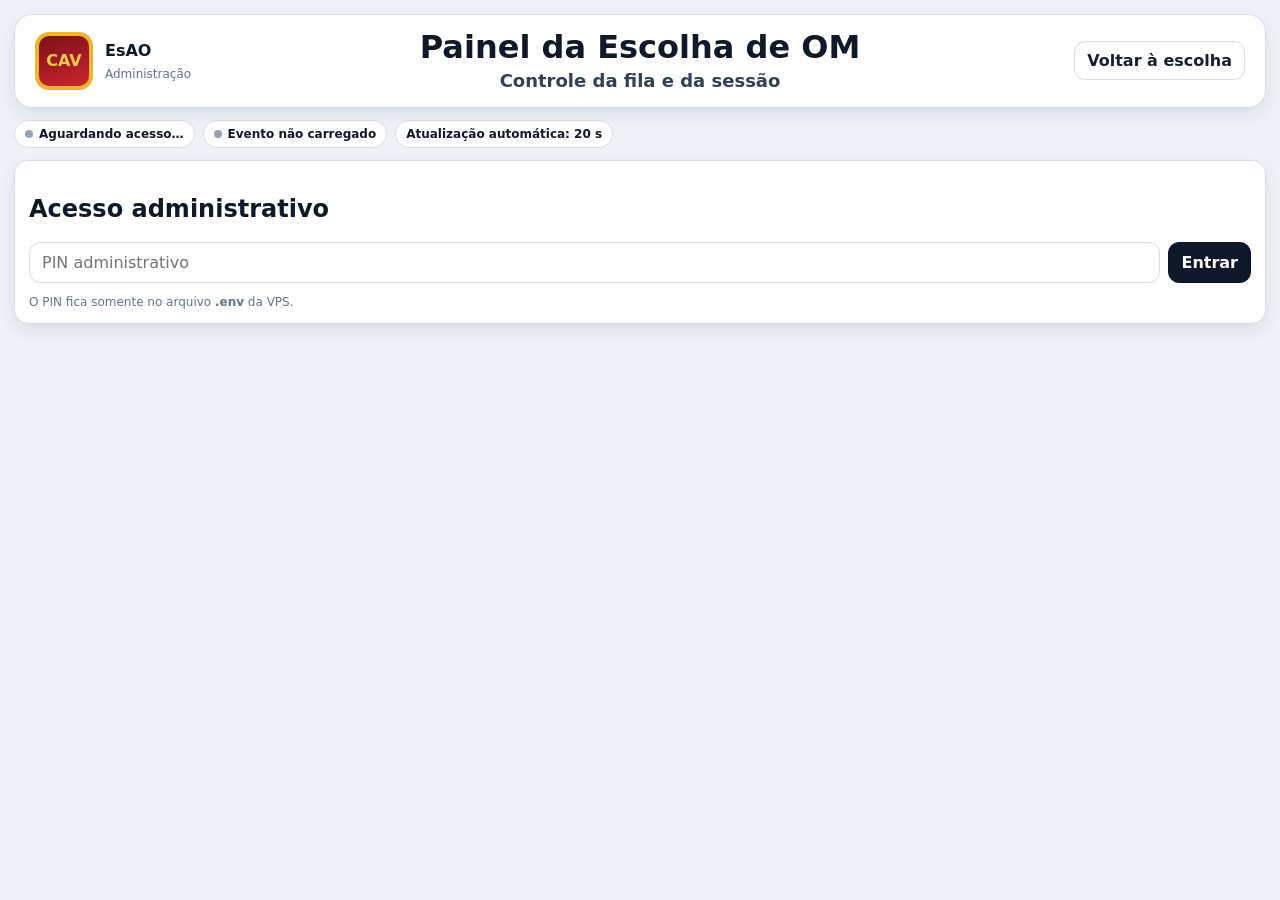
<file: web/admin.html>
<!doctype html><html lang="pt-BR"><head><meta charset="utf-8"/><meta name="viewport" content="width=device-width,initial-scale=1"/><meta name="theme-color" content="#0f172a"/><title>Administração — Escolha de OM</title><link rel="stylesheet" href="styles.css"/></head><body><div class="app" style="padding-bottom:40px"><header><div class="brand"><div class="brand-badge">CAV</div><div><strong>EsAO</strong><div class="hint">Administração</div></div></div><div class="title"><h1>Painel da Escolha de OM</h1><p>Controle da fila e da sessão</p></div><div class="header-actions"><a class="btn" href="index.html" style="text-decoration:none">Voltar à escolha</a></div></header><div class="statusbar"><span class="badge"><span class="dot" id="connDot"></span><span id="connText">Aguardando acesso…</span></span><span class="badge"><span class="dot" id="eventDot"></span><span id="eventStatus">Evento não carregado</span></span><span class="badge">Atualização automática: 20 s</span></div><section class="panel" style="margin-bottom:12px"><h2>Acesso administrativo</h2><div class="toolbar"><input class="textinput" id="pin" type="password" placeholder="PIN administrativo"/><button class="btn primary" id="loginBtn">Entrar</button></div><div class="hint">O PIN fica somente no arquivo <strong>.env</strong> da VPS.</div></section><div id="adminArea" hidden><section class="stats"><div class="stat"><div class="k">Fila</div><div class="v" id="queueCount">0</div></div><div class="stat"><div class="k">Escolhas</div><div class="v" id="choiceCount">0</div></div><div class="stat"><div class="k">Posição atual</div><div class="v" id="currentPos">—</div></div><div class="stat"><div class="k">Vagas restantes</div><div class="v" id="remainingCount">—</div></div></section><div class="admin-grid"><section class="panel"><h2>Fila de escolha</h2><p class="hint">Cole os nomes, um por linha, exatamente na ordem. Salvar uma nova fila apaga as escolhas existentes.</p><textarea id="names" style="width:100%;height:360px;border:1px solid var(--line);border-radius:12px;padding:12px;resize:vertical"></textarea><div class="modal-actions"><button class="btn danger" id="replaceBtn">Salvar nova fila</button></div></section><section class="panel"><h2>Controle da sessão</h2><div class="notice" id="currentNotice">—</div><div class="toolbar"><button class="btn success" id="openBtn">Abrir escolhas</button><button class="btn" id="closeBtn">Fechar escolhas</button><button class="btn" id="undoBtn">Desfazer última escolha</button><button class="btn danger" id="resetBtn">Zerar escolhas</button></div><p class="hint">“Desfazer” devolve a vez ao último militar. “Zerar” mantém a fila, mas remove todas as escolhas.</p></section></div><section class="panel" style="margin-top:12px"><h2>Cadastro de OMs</h2><p class="hint">Cole uma OM por linha no formato <strong>COMANDO; OM; CIDADE; VAGAS</strong>. O campo VAGAS é opcional; se omitido, será considerada 1 vaga. Ex.: <strong>CMS; 3º RCC; Ponta Grossa-PR; 2</strong>. O sistema monta automaticamente os grupos por Comando Militar de Área e as cidades.</p><textarea id="unitsCsv" style="width:100%;height:260px;border:1px solid var(--line);border-radius:12px;padding:12px;resize:vertical" placeholder="CMS; 3º RCC; Ponta Grossa-PR; 2&#10;CMS; 5º RCC; Rio Negro-PR; 2"></textarea><div class="modal-actions"><button class="btn primary" id="saveUnitsBtn">Salvar lista de OMs</button></div></section><section class="panel" style="margin-top:12px"><h2 style="margin-bottom:2px">Fila e situação</h2><div class="hint">Use “Remover” para retirar um nome que ainda não escolheu. As escolhas realizadas, as posições originais e o quantitativo de vagas das OMs são preservados.</div><div class="table-wrap" style="margin-top:10px"><table><thead><tr><th>Ordem</th><th>Nome</th><th>Status</th><th>Ação</th></tr></thead><tbody id="queueBody"></tbody></table></div></section><section class="panel" style="margin-top:12px"><div style="display:flex;justify-content:space-between;gap:8px;align-items:center;flex-wrap:wrap"><div><h2 style="margin-bottom:2px">Resultado</h2><div class="hint">Use “Alterar” para corrigir uma OM escolhida por engano. A fila não volta e as demais escolhas são preservadas.</div></div><button class="btn" id="downloadResults">Baixar resultado CSV</button></div><div class="table-wrap" style="margin-top:10px"><table><thead><tr><th>Ordem</th><th>Nome</th><th>Comando</th><th>OM</th><th>Cidade</th><th>Hora</th><th>Ação</th></tr></thead><tbody id="resultsBody"></tbody></table></div></section></div></div><dialog id="editChoiceDialog"><div class="modal"><h2>Alterar escolha</h2><div class="confirm-box"><div class="confirm-name" id="editChoiceName">—</div><div class="confirm-om" id="editChoiceCurrent">—</div></div><label for="editChoiceUnit"><strong>Nova OM</strong></label><select id="editChoiceUnit" class="textinput" style="width:100%;margin-top:7px"></select><p class="hint">Somente OMs com vaga disponível podem receber a correção. A posição atual da fila não será alterada.</p><div class="modal-actions"><button class="btn" id="cancelEditChoice">Cancelar</button><button class="btn primary" id="saveEditChoice">Salvar alteração</button></div></div></dialog><div class="toast" id="toast"></div><script src="admin.js"></script></body></html>
</file>
<file: web/styles.css>
:root{--bg:#eef2f7;--card:#fff;--text:#111827;--muted:#64748b;--line:#d7dee8;--accent:#facc15;--shadow:0 7px 18px rgba(15,23,42,.08);--ui-scale:1}*{box-sizing:border-box}html{font-size:calc(16px * var(--ui-scale))}body{margin:0;font-family:Inter,ui-sans-serif,system-ui,-apple-system,Segoe UI,Roboto,Arial,sans-serif;background:var(--bg);color:var(--text)}button,input,textarea{font:inherit}.app{max-width:1600px;margin:0 auto;padding:14px 14px 190px}header{display:grid;grid-template-columns:1fr auto 1fr;align-items:center;gap:10px;background:#fff;border:1px solid var(--line);border-radius:18px;padding:16px 20px;box-shadow:var(--shadow);position:sticky;top:8px;z-index:20}.brand{display:flex;align-items:center;gap:12px}.brand-badge{width:58px;height:58px;border-radius:14px;background:linear-gradient(160deg,#7a1115,#cf2430);color:#f4c84a;display:grid;place-items:center;font-weight:900;border:4px solid #f0b530}.title{text-align:center}.title h1{margin:0;font-size:clamp(20px,2.5vw,34px);line-height:1.05}.title p{margin:5px 0 0;font-size:clamp(13px,1.5vw,18px);font-weight:750;color:#334155}.header-actions{justify-self:end;display:flex;align-items:center;flex-wrap:wrap;justify-content:flex-end;gap:8px}.btn{border:1px solid var(--line);background:#fff;color:#172033;border-radius:11px;padding:9px 12px;cursor:pointer;font-weight:750}.btn:disabled{opacity:.45;cursor:not-allowed}.btn.primary{background:#0f172a;color:#fff;border-color:#0f172a}.btn.success{background:#166534;color:#fff;border-color:#166534}.btn.danger{color:#b91c1c}.btn.small{padding:6px 9px;font-size:12px}.zoom-controls{display:flex;align-items:center;gap:4px;background:#f8fafc;border:1px solid var(--line);border-radius:11px;padding:3px}.zoom-btn{min-width:34px;padding:5px 9px;font-size:18px;line-height:1}.zoom-controls span{min-width:42px;text-align:center;font-size:12px;font-weight:850}.statusbar{margin:12px 0;display:flex;gap:8px;align-items:center;flex-wrap:wrap}.badge{display:inline-flex;align-items:center;gap:6px;border-radius:999px;padding:6px 10px;font-size:12px;font-weight:850;background:#fff;border:1px solid var(--line)}.dot{width:8px;height:8px;border-radius:50%;background:#94a3b8}.dot.ok{background:#16a34a}.dot.off{background:#dc2626}.stats{margin:12px 0;display:grid;grid-template-columns:repeat(4,minmax(0,1fr));gap:10px}.stat{background:#fff;border:1px solid var(--line);border-radius:13px;padding:11px 14px;box-shadow:var(--shadow)}.stat .k{font-size:12px;color:var(--muted);text-transform:uppercase;font-weight:800}.stat .v{font-size:24px;font-weight:900}.notice{background:#fff;border:1px solid var(--line);border-left:7px solid #0f172a;border-radius:12px;padding:12px 14px;margin:10px 0;box-shadow:var(--shadow)}.notice.turn{border-left-color:#eab308;background:#fffbeb}.notice.closed{border-left-color:#dc2626;background:#fef2f2}.toolbar{display:flex;gap:8px;flex-wrap:wrap;margin:0 0 12px}.search,.textinput{flex:1;min-width:220px;border:1px solid var(--line);background:#fff;border-radius:11px;padding:10px 12px}.layout{display:grid;grid-template-columns:1.2fr .9fr;gap:12px;align-items:start}.col{display:grid;gap:12px}.region{background:#fff;border:1px solid var(--line);border-top:8px solid var(--region);border-radius:14px;overflow:hidden;box-shadow:var(--shadow)}.region-head{display:flex;justify-content:space-between;gap:10px;align-items:center;padding:9px 12px 8px;border-bottom:1px solid #e5e7eb}.region-title{font-weight:950}.region-count{font-size:12px;font-weight:850;color:#475569}.unit-list{display:grid}.unit{display:grid;grid-template-columns:minmax(145px,1.1fr) minmax(130px,.9fr) 95px 110px;gap:10px;align-items:center;padding:9px 12px;border-bottom:1px solid #edf0f4}.unit-name{font-weight:900}.city{font-size:13px;color:#475569}.vac{font-size:13px}.vac strong{font-size:18px}.assigned{grid-column:1/-1;display:flex;gap:6px;flex-wrap:wrap}.chip{background:#eef2ff;border:1px solid #dbe2ff;padding:4px 7px;border-radius:999px;font-size:12px;font-weight:750}.full{opacity:.58}.choose{background:var(--region);border:1px solid #94a3b8;border-radius:9px;padding:7px 8px;font-weight:900;cursor:pointer}.choose:disabled{opacity:.5}.queue{position:fixed;left:50%;transform:translateX(-50%);bottom:7px;width:min(1020px,calc(100% - 18px));z-index:40;background:#fff;border:1px solid #bfc8d6;border-radius:13px;box-shadow:0 10px 28px rgba(15,23,42,.17);overflow:hidden}.queue-head{display:flex;justify-content:space-between;align-items:center;padding:4px 8px;background:#0f172a;color:#fff;font-size:11px}.queue-grid{display:grid;grid-template-columns:2fr 1fr 1fr}.q{min-height:58px;border-right:1px solid #aeb7c4;text-align:center}.q:last-child{border-right:none}.q label{display:block;background:#f8fafc;border-bottom:1px solid #cbd5e1;padding:3px;font-size:10px;font-weight:900}.q .name{display:grid;place-items:center;min-height:38px;padding:5px;font-size:clamp(14px,1.6vw,20px);font-weight:950}.q.current .name{background:#fff200}.queue-extra{display:none;padding:7px;border-top:1px solid #e2e8f0;background:#f8fafc}.queue-extra.show{display:block}.upcoming{display:flex;flex-wrap:wrap;gap:5px}.last-choice{display:grid;grid-template-columns:130px 1fr;border-top:1px solid #cbd5e1;background:#f0fdf4;min-height:38px}.last-choice-label{display:grid;place-items:center;background:#166534;color:#fff;font-size:10px;font-weight:950;padding:5px}.last-choice-body{display:flex;align-items:center;justify-content:space-between;gap:10px;padding:5px 10px}.last-choice-body strong{font-size:14px}.last-choice-body span{font-size:12px;font-weight:850;color:#166534;text-align:right}dialog{border:0;border-radius:16px;padding:0;max-width:640px;width:calc(100% - 24px)}dialog::backdrop{background:rgba(15,23,42,.55)}.modal{padding:18px}.modal-actions{display:flex;justify-content:flex-end;gap:8px;margin-top:12px}.confirm-box{border-left:7px solid var(--accent);padding:12px;background:#fffbeb;border-radius:10px;margin:14px 0}.confirm-name{font-size:22px;font-weight:950}.confirm-om{font-size:17px;font-weight:850}.hint{font-size:12px;color:#64748b;margin-top:7px}.toast{position:fixed;right:16px;top:96px;background:#0f172a;color:#fff;padding:10px 13px;border-radius:10px;z-index:80;opacity:0;pointer-events:none}.toast.show{opacity:1}.loading{opacity:.65;pointer-events:none}.admin-grid{display:grid;grid-template-columns:1fr 1fr;gap:12px}.panel{background:#fff;border:1px solid var(--line);border-radius:14px;padding:14px;box-shadow:var(--shadow)}.table-wrap{overflow:auto;max-height:520px;border:1px solid var(--line);border-radius:10px}table{border-collapse:collapse;width:100%;background:#fff}th,td{padding:8px 10px;border-bottom:1px solid #e5e7eb;text-align:left;font-size:13px;white-space:nowrap}th{position:sticky;top:0;background:#f8fafc;z-index:1}@media(max-width:980px){.layout,.admin-grid{grid-template-columns:1fr}.unit{grid-template-columns:1fr 1fr 85px 100px}.stats{grid-template-columns:repeat(2,1fr)}header{grid-template-columns:auto 1fr}.title{text-align:left}.header-actions{grid-column:1/-1;justify-self:stretch}}@media(max-width:620px){.app{padding-left:8px;padding-right:8px;padding-bottom:205px}.brand{display:none}header{grid-template-columns:1fr;padding:10px}.header-actions{justify-content:center}.unit{grid-template-columns:1fr 82px}.city{grid-column:1}.vac{grid-column:2;grid-row:1/3;text-align:right}.choose{grid-column:1/-1}.queue{width:calc(100% - 10px);bottom:4px}.queue-grid{grid-template-columns:1.45fr 1fr 1fr}.q{min-height:52px}.q .name{font-size:12px;min-height:34px;padding:4px}.q label{font-size:9px}.stats{grid-template-columns:1fr 1fr}.last-choice{grid-template-columns:1fr}.last-choice-label{padding:3px}.last-choice-body{display:grid;gap:1px;text-align:center;padding:4px}.last-choice-body span{text-align:center;font-size:10px}}
</file>
